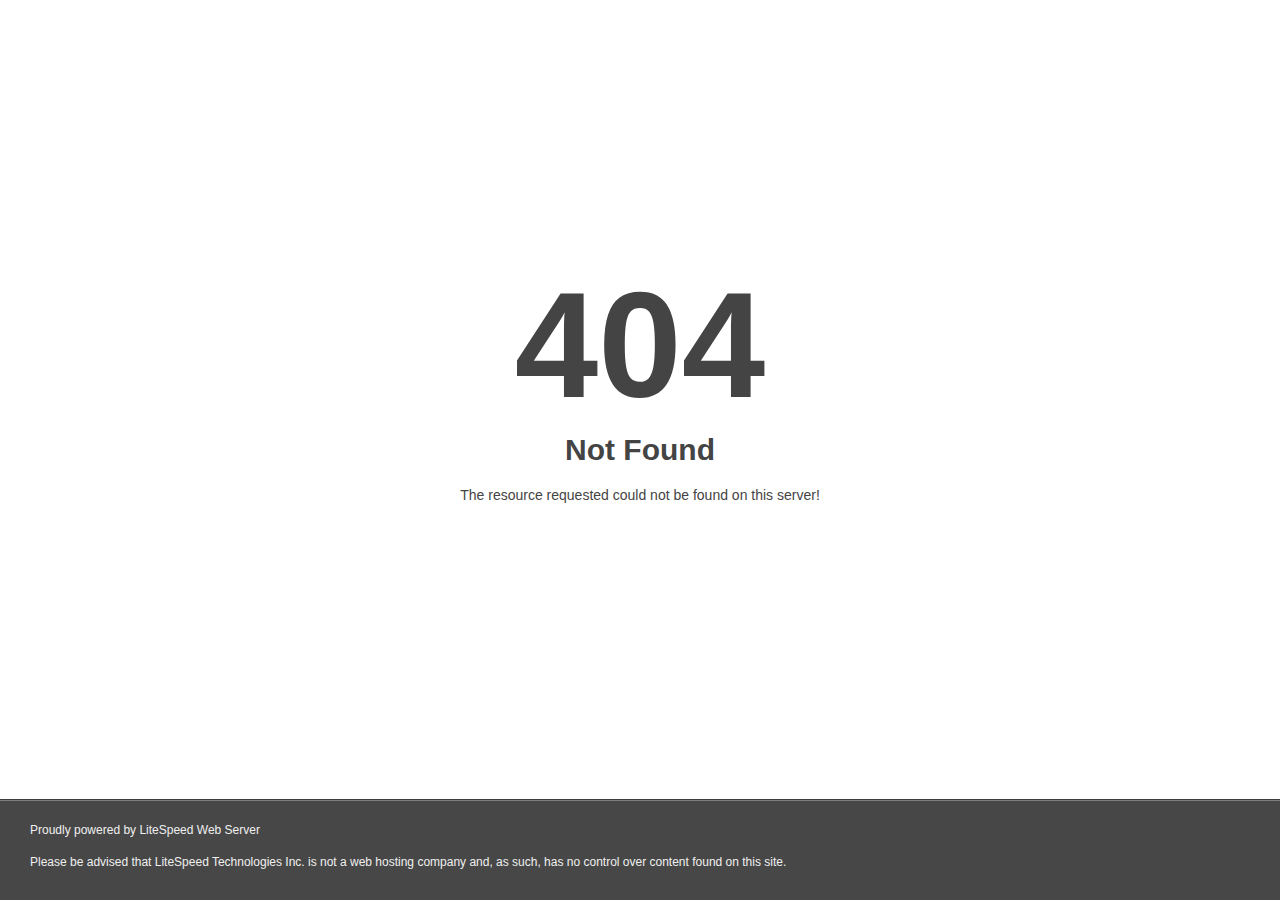
<file: latest.html>
<!DOCTYPE html><html style="height:100%"><head>
<meta name="viewport" content="width=device-width, initial-scale=1, shrink-to-fit=no">
<title> 404 Not Found
</title><style>@media (prefers-color-scheme:dark){body{background-color:#000!important}}</style></head>
<body style="color: #444; margin:0;font: normal 14px/20px Arial, Helvetica, sans-serif; height:100%; background-color: #fff;">
<div style="height:auto; min-height:100%; ">     <div style="text-align: center; width:800px; margin-left: -400px; position:absolute; top: 30%; left:50%;">
        <h1 style="margin:0; font-size:150px; line-height:150px; font-weight:bold;">404</h1>
<h2 style="margin-top:20px;font-size: 30px;">Not Found
</h2>
<p>The resource requested could not be found on this server!</p>
</div></div><div style="color:#f0f0f0; font-size:12px;margin:auto;padding:0px 30px 0px 30px;position:relative;clear:both;height:100px;margin-top:-101px;background-color:#474747;border-top: 1px solid rgba(0,0,0,0.15);box-shadow: 0 1px 0 rgba(255, 255, 255, 0.3) inset;">
<br>Proudly powered by LiteSpeed Web Server<p>Please be advised that LiteSpeed Technologies Inc. is not a web hosting company and, as such, has no control over content found on this site.</p></div>
</body></html>
</file>
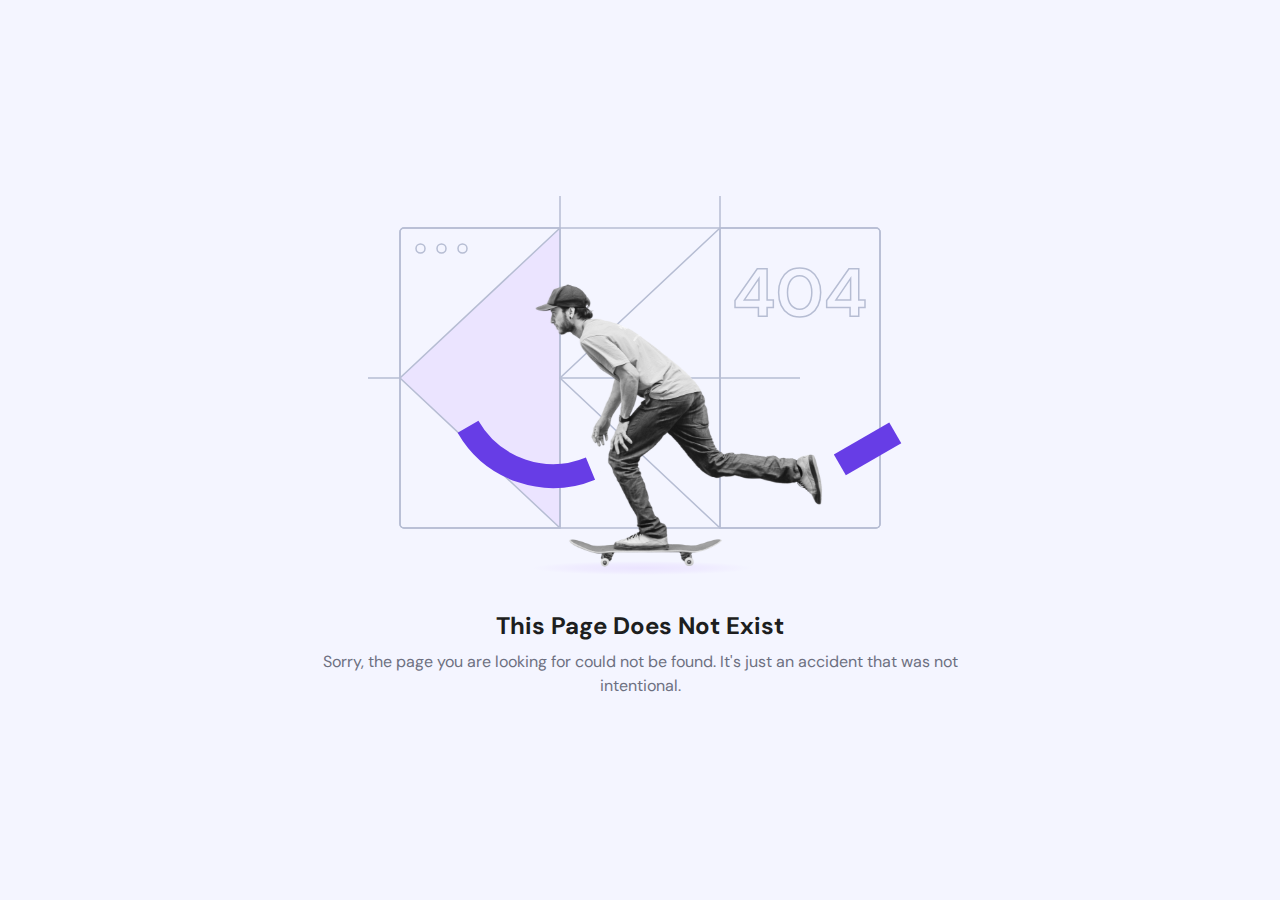
<file: page_not_found.html>
<!DOCTYPE html><html lang="en-us" prefix="content: http://purl.org/rss/1.0/modules/content/ dc: http://purl.org/dc/terms/ foaf: http://xmlns.com/foaf/0.1/ og: http://ogp.me/ns# rdfs: http://www.w3.org/2000/01/rdf-schema# sioc: http://rdfs.org/sioc/ns# sioct: http://rdfs.org/sioc/types# skos: http://www.w3.org/2004/02/skos/core# xsd: http://www.w3.org/2001/XMLSchema#"><head>
    <meta http-equiv="Content-Type" content="text/html; charset=UTF-8">
    <style type="text/css">
        @charset "UTF-8";

        [ng\:cloak],
        [ng-cloak],
        [data-ng-cloak],
        [x-ng-cloak],
        .ng-cloak,
        .x-ng-cloak,
        .ng-hide:not(.ng-hide-animate) {
            display: none !important;
        }

        ng\:form {
            display: block;
        }

        .ng-animate-shim {
            visibility: hidden;
        }

        .ng-anchor {
            position: absolute;
        }
    </style>
    <meta http-equiv="X-UA-Compatible" content="IE=edge">
    <meta name="viewport" content="width=device-width, initial-scale=1">
    <title>This Page Does Not Exist</title>
    <meta name="description" content="Oops, looks like the page is lost.">
    <link rel="stylesheet" href="css/bootstrap.min.css">
    <link href="https://fonts.googleapis.com/css?family=DM+Sans:300,300i,400,400i,600,600i,700,700i,800,800i" rel="stylesheet">
    <link href="https://fonts.googleapis.com/css?family=Roboto:300,300i,400,400i,600,600i,700,700i,800,800i" rel="stylesheet">

    <script type="text/javascript" async="" src="https://www.googletagmanager.com/gtag/js?id=G-9Q6H0QETRF&cx=c&_slc=1"></script>
    <script async="" src="js/analytics.js"></script>
    <script>
        (function (i, s, o, g, r, a, m) {
            i['GoogleAnalyticsObject'] = r; i[r] = i[r] || function () {
                (i[r].q = i[r].q || []).push(arguments)
            }, i[r].l = 1 * new Date(); a = s.createElement(o),
                m = s.getElementsByTagName(o)[0]; a.async = 1; a.src = g; m.parentNode.insertBefore(a, m)
        })(window, document, 'script', 'https://www.google-analytics.com/analytics.js', 'ga');

        ga('create', 'UA-26575989-46', 'auto');
        ga('send', 'pageview');

    </script>
</head>

<body>
    <iframe allow="join-ad-interest-group" data-tagging-id="G-9Q6H0QETRF" data-load-time="1744709464093" height="0" width="0" src="https://td.doubleclick.net/td/ga/rul?tid=G-9Q6H0QETRF&gacid=1669583486.1744709463&gtm=45je54b0v9125959112za200&dma=1&dma_cps=syphamo&gcd=13l3lPl2l2l1&npa=0&pscdl=noapi&aip=1&fledge=1&frm=0&tag_exp=102509683~102803279~102813109~102887800~102926062~103021830~103027016~103051953~103055465~103077950&z=2108504389" style="display: none; visibility: hidden;">
    </iframe>
    <div class="page-not-found">
        <img class="image" alt="Page Not Found" src="images/page_not_found.svg">
        <h1 class="title">This Page Does Not Exist</h1>
        <p class="text">
            Sorry, the page you are looking for could not be found. It's just an
            accident that was not intentional.
        </p>
    </div>


<style>
    body {
        color: #1d1e20;
        background: #f4f5ff;

        font-size: 14px;
        font-family: "DM Sans", "Roboto", sans-serif !important;
        font-weight: 400;
        -ms-text-size-adjust: 100%;
        -webkit-font-smoothing: antialiased;
        -moz-osx-font-smoothing: grayscale;
    }

    .page-not-found {
        display: flex;
        flex-direction: column;
        align-items: center;
        justify-content: center;
        height: 100vh;
        padding: 0 16px;

        img {
            vertical-align: middle;
            border-style: none;
        }

        .image {
            max-width: 100%;
            margin-bottom: 32px;
            height: auto;
            object-fit: contain;
        }

        .title {
            text-align: center;
            margin-top: 0;
            margin-bottom: 8px;
            font-size: 24px;
            line-height: 32px;
            font-weight: 700;
        }

        .text {
            text-align: center;
            max-width: 650px;
            margin-bottom: 24px;
            font-size: 16px;
            line-height: 24px;
            font-weight: 400;
            color: #6D7081;
        }


    }
</style>


</body></html>
</file>
